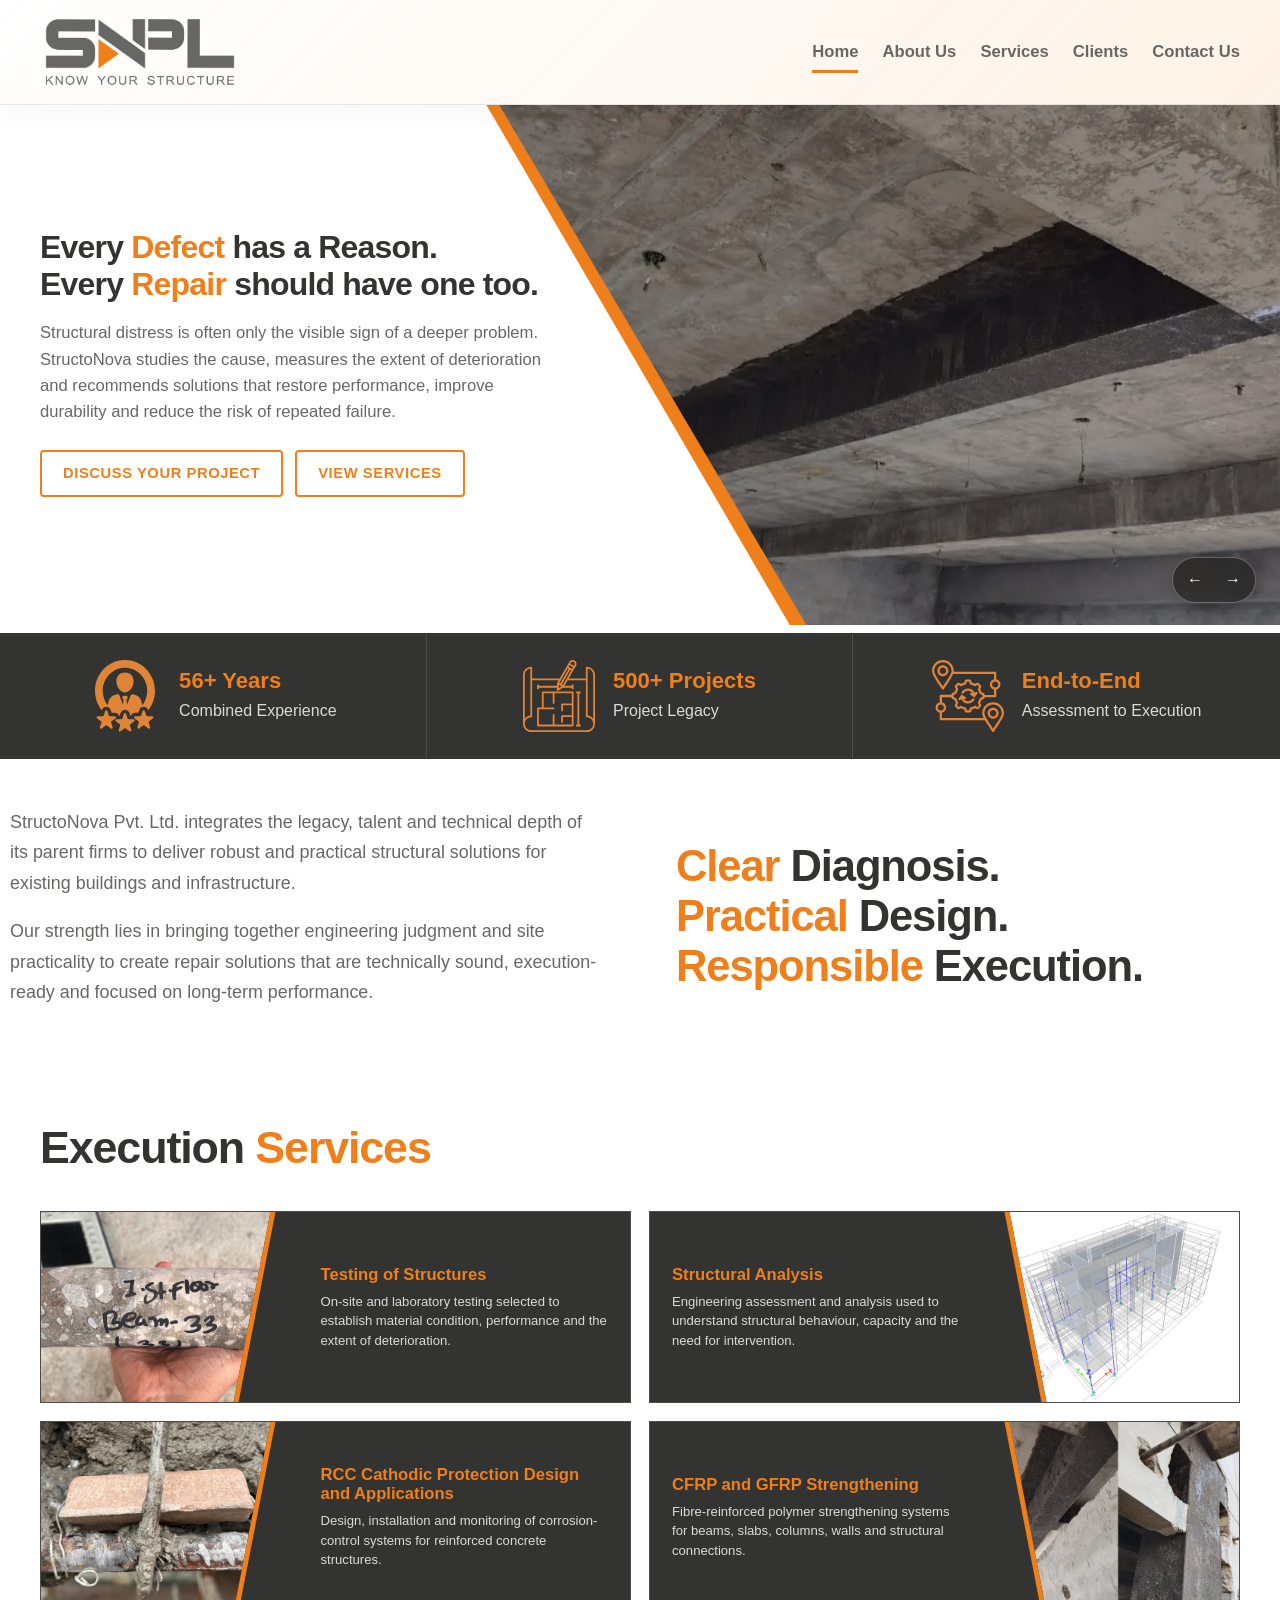
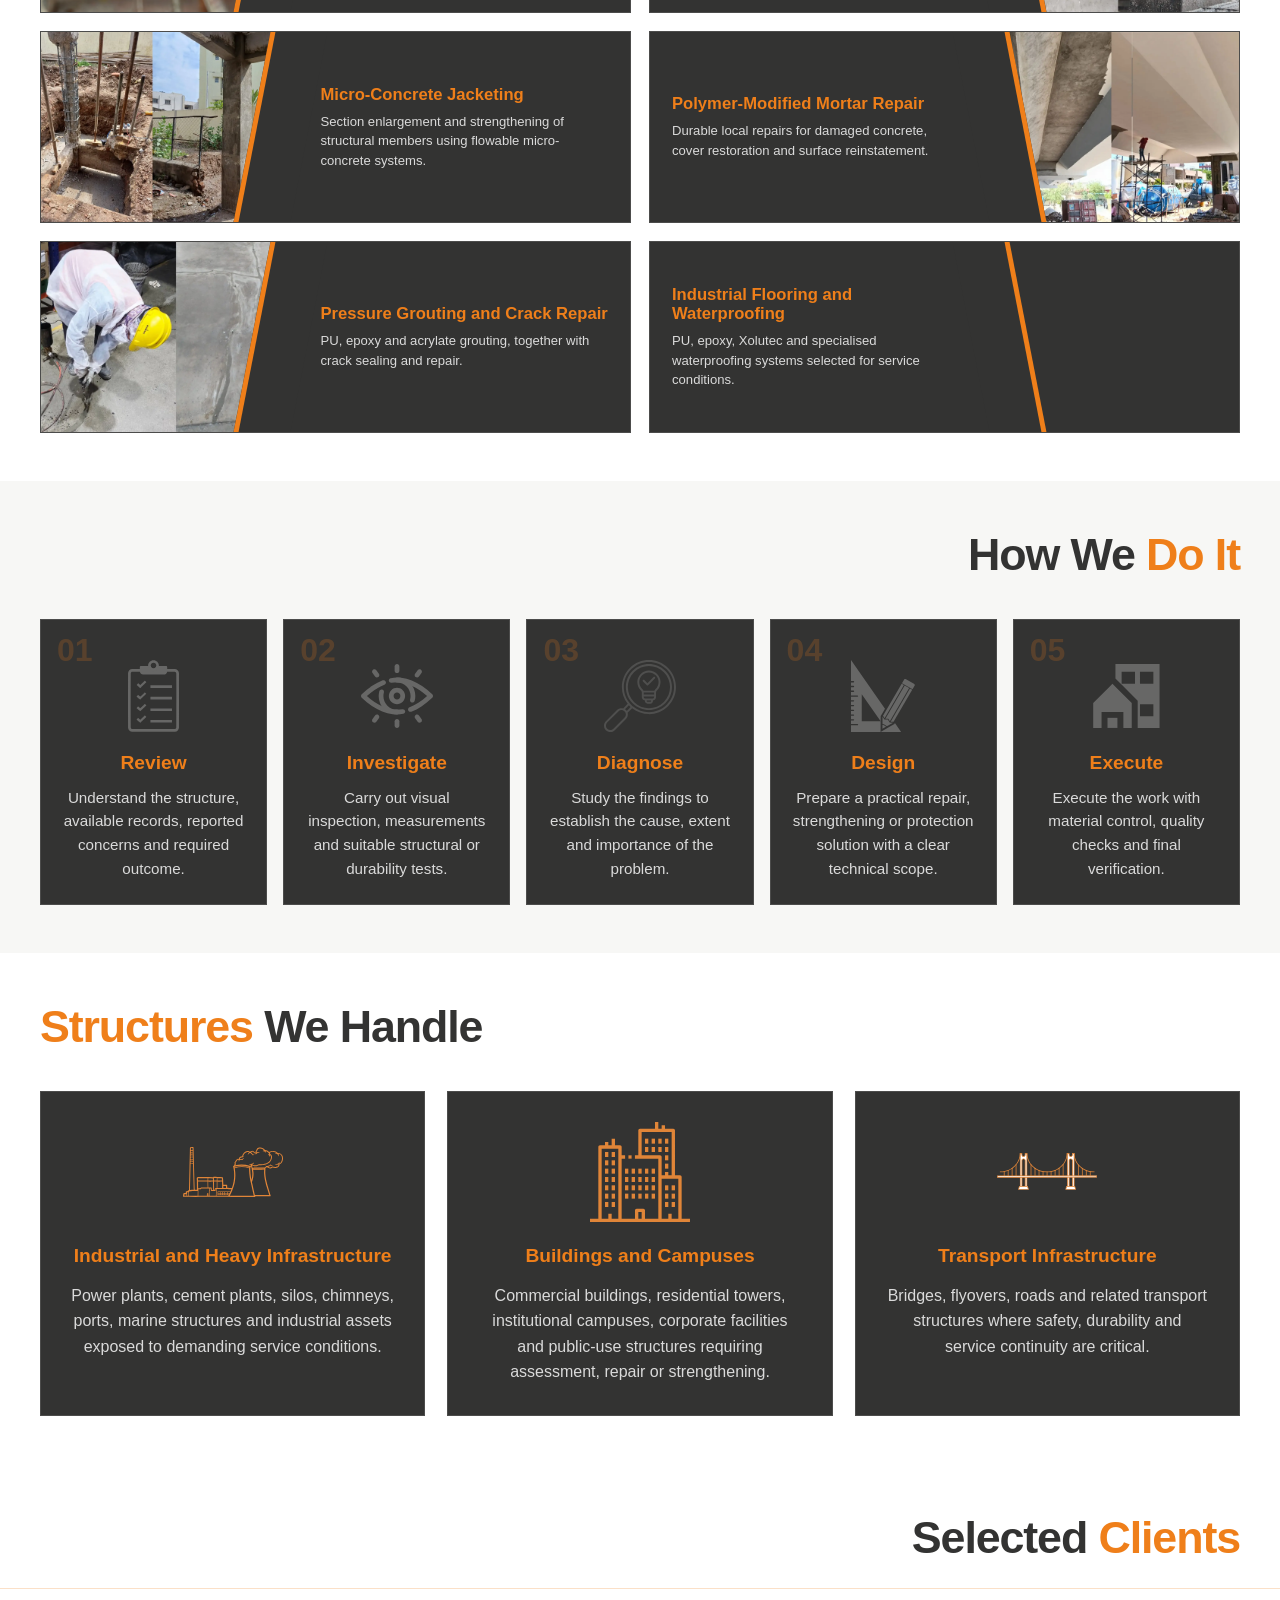
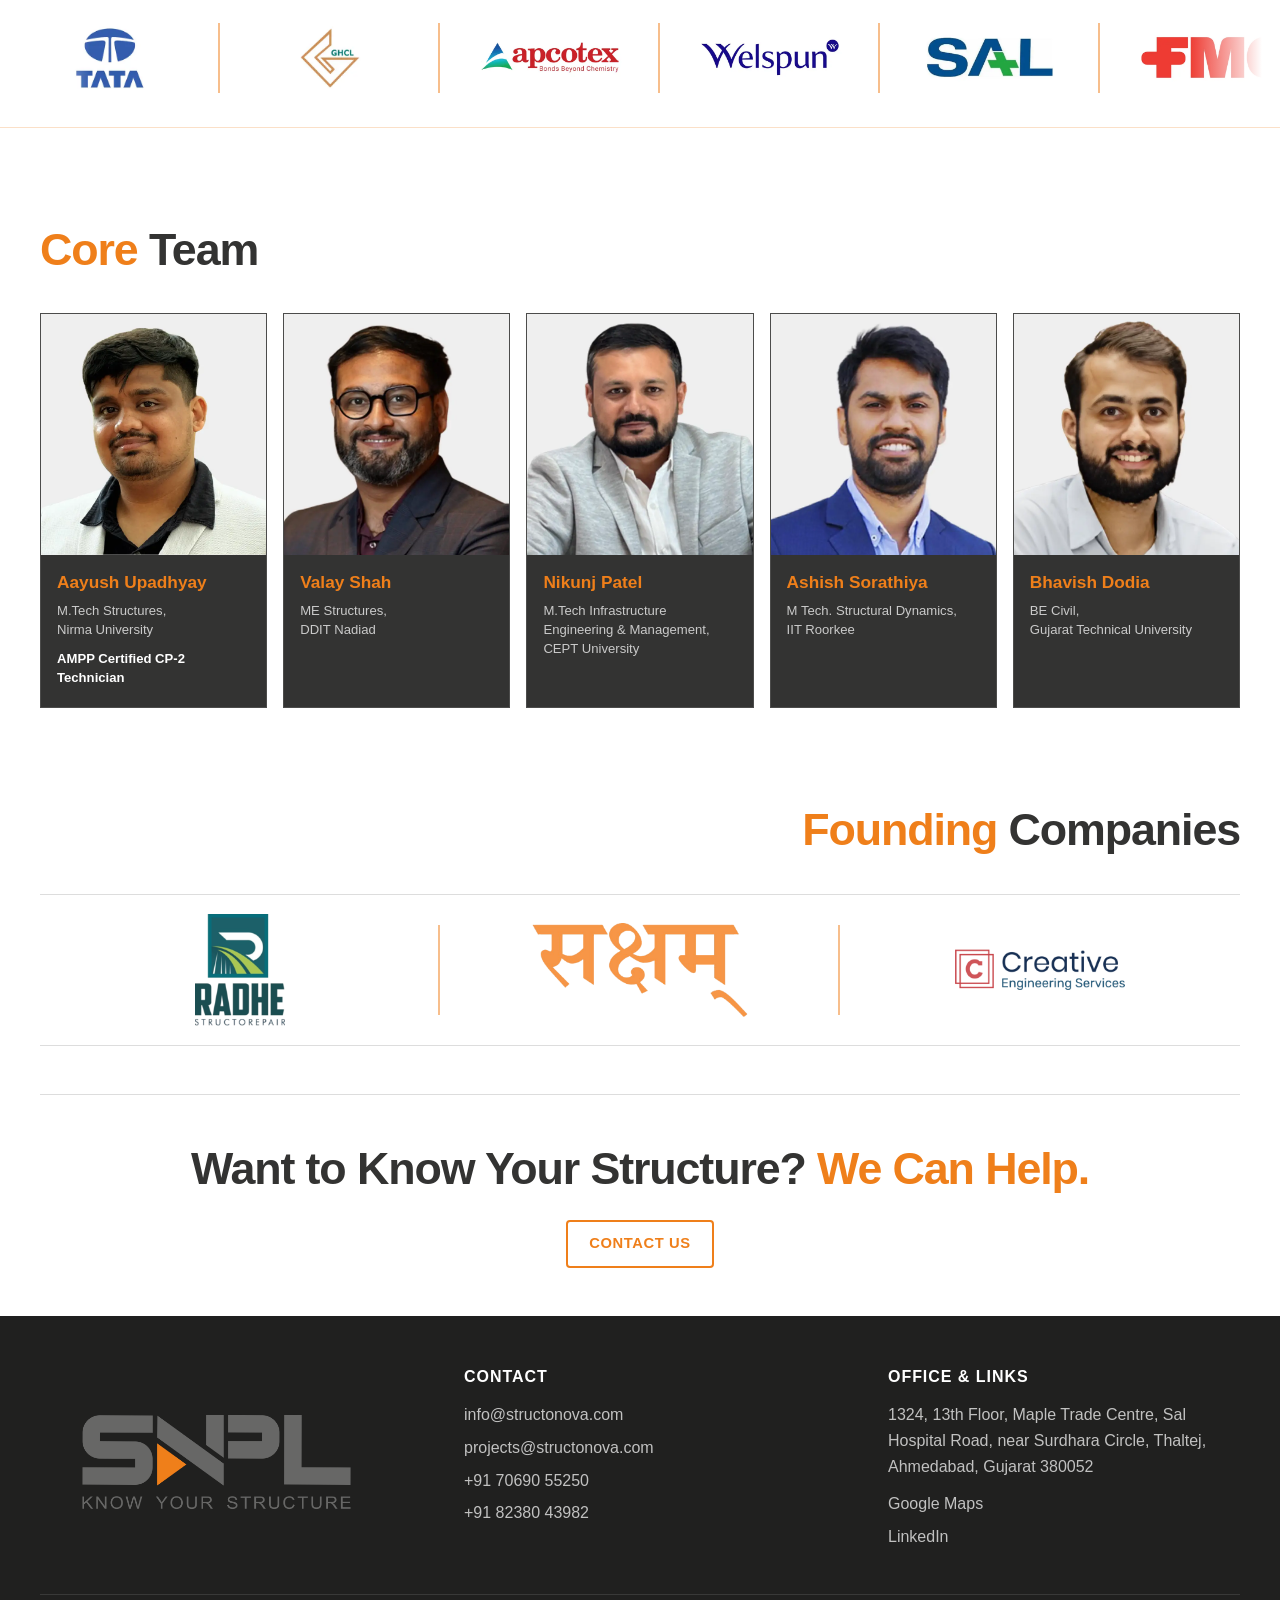
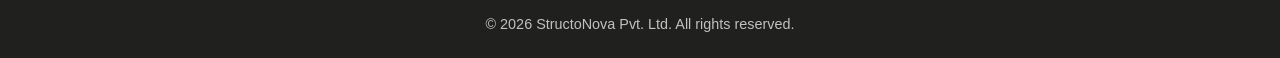
<file: index.html>
<!DOCTYPE html>
<html lang="en">
<head>
  <!-- A1. PAGE SETTINGS
  This block controls the browser title, search description, mobile scaling and shared files.
  Change the text inside <title> to change the browser-tab title.
  -->
  <meta charset="UTF-8">
  <meta name="viewport" content="width=device-width, initial-scale=1.0">
  <meta name="description" content="StructoNova Pvt. Ltd. executes structural repairs, rehabilitation, retrofitting, strengthening, corrosion protection, grouting, industrial flooring and waterproofing.">
  <title>StructoNova Pvt. Ltd. | Structural Repair and Rehabilitation</title>
  <link rel="stylesheet" href="style.css">
</head>

<body data-page="home">
  <!-- A2. HEADER
  This header remains visible while the visitor scrolls.
  The menu underline follows the section currently visible on the page.
  -->
  <header class="site-header">
    <div class="container header-inner">
      <a class="logo-link" href="#home" aria-label="StructoNova home">
        <img src="assets/logo.png" alt="StructoNova Pvt. Ltd." class="site-logo">
      </a>

      <!-- This button opens the menu on phones and tablets. -->
      <button class="menu-button" type="button" aria-label="Open navigation" aria-expanded="false" aria-controls="main-navigation">
        <span></span><span></span><span></span>
      </button>

      <nav class="site-nav" id="main-navigation" aria-label="Main navigation">
        <a class="active" href="#home">Home</a>
        <a href="#about">About Us</a>
        <a href="#services">Services</a>
        <a href="#clients">Clients</a>
        <a href="contact.html">Contact Us</a>
      </nav>
    </div>
  </header>

  <main>
    <!-- B1. HERO SECTION
    This is the first section visitors see.
    On a desktop, the text sits on a white diagonal panel and the project slideshow fills the right side.
    On a phone, the text and photograph are placed one above the other for easy reading.
    -->
    <section class="hero tracked-section" id="home" data-nav-target="#home">
      <!-- B1.5 PROJECT SLIDESHOW
      Each <figure> block below is one project photograph.
      Change the order by moving a complete <figure> block up or down.
      The first photograph must keep the word "active" in its class.
      -->
      <div class="hero-slideshow" aria-label="Selected structural projects">
        <figure class="hero-slide active" aria-hidden="false">
          <img src="assets/hero-project-01.webp" alt="Carbon-fibre strengthening applied below a concrete slab" fetchpriority="high" decoding="async">
        </figure>
        <figure class="hero-slide" aria-hidden="true">
          <img src="assets/hero-project-02.webp" alt="Concrete column repair in progress" loading="lazy" decoding="async">
        </figure>
        <figure class="hero-slide" aria-hidden="true">
          <img src="assets/hero-project-03.webp" alt="Industrial flooring installation inside a plant" loading="lazy" decoding="async">
        </figure>
        <figure class="hero-slide" aria-hidden="true">
          <img src="assets/hero-project-04.webp" alt="Finished joint detail in an industrial floor" loading="lazy" decoding="async">
        </figure>
        <figure class="hero-slide" aria-hidden="true">
          <img src="assets/hero-project-05.webp" alt="Exposed reinforcement during concrete repair" loading="lazy" decoding="async">
        </figure>
        <figure class="hero-slide" aria-hidden="true">
          <img src="assets/hero-project-06.webp" alt="Completed high-performance industrial floor" loading="lazy" decoding="async">
        </figure>
        <figure class="hero-slide" aria-hidden="true">
          <img src="assets/hero-project-07.webp" alt="Repair work on an industrial building facade" loading="lazy" decoding="async">
        </figure>
        <figure class="hero-slide" aria-hidden="true">
          <img src="assets/hero-project-08.webp" alt="Bridge rehabilitation work in progress" loading="lazy" decoding="async">
        </figure>
        <figure class="hero-slide" aria-hidden="true">
          <img src="assets/hero-project-09.webp" alt="Completed epoxy flooring in an industrial facility" loading="lazy" decoding="async">
        </figure>
        <figure class="hero-slide" aria-hidden="true">
          <img src="assets/hero-project-10.webp" alt="Concrete surface preparation before repair" loading="lazy" decoding="async">
        </figure>
        <figure class="hero-slide" aria-hidden="true">
          <img src="assets/hero-project-11.webp" alt="Protective coating work inside a confined structure" loading="lazy" decoding="async">
        </figure>
        <figure class="hero-slide" aria-hidden="true">
          <img src="assets/hero-project-12.webp" alt="Internal protective lining of a circular structure" loading="lazy" decoding="async">
        </figure>
        <figure class="hero-slide" aria-hidden="true">
          <img src="assets/hero-project-13.webp" alt="Completed floor marking and coating work" loading="lazy" decoding="async">
        </figure>
        <figure class="hero-slide" aria-hidden="true">
          <img src="assets/hero-project-14.webp" alt="Damaged concrete member prepared for rehabilitation" loading="lazy" decoding="async">
        </figure>
        <figure class="hero-slide" aria-hidden="true">
          <img src="assets/hero-project-15.webp" alt="External strengthening work on a multi-storey structure" loading="lazy" decoding="async">
        </figure>
        <figure class="hero-slide" aria-hidden="true">
          <img src="assets/hero-project-16.webp" alt="Structural strengthening below a concrete beam" loading="lazy" decoding="async">
        </figure>
        <figure class="hero-slide" aria-hidden="true">
          <img src="assets/hero-project-17.webp" alt="Reinforcement installation for concrete rehabilitation" loading="lazy" decoding="async">
        </figure>
        <figure class="hero-slide" aria-hidden="true">
          <img src="assets/hero-project-18.webp" alt="Services and repair work below an industrial slab" loading="lazy" decoding="async">
        </figure>

      </div>

      <!-- COMPACT SLIDESHOW CONTROLS
      This small floating panel appears inside the lower-right corner of the photograph.
      The two arrows allow visitors to move backward or forward through the photographs.
      Keep the button class names unchanged because JavaScript uses them to change photographs.
      -->
      <div class="hero-slide-controls" aria-label="Slideshow controls">
        <button class="hero-slide-button hero-slide-previous" type="button" aria-label="Show previous project photograph">&#8592;</button>
        <button class="hero-slide-button hero-slide-next" type="button" aria-label="Show next project photograph">&#8594;</button>
      </div>

      <!-- This shape creates the white text panel and orange diagonal divider. -->
      <div class="hero-diagonal" aria-hidden="true"></div>

      <div class="container hero-layout">
        <div class="hero-content">
          <!-- B1.1 MAIN HEADING
          Each span is kept on one line on normal desktop screens.
          Change only the words inside the spans to revise this heading.
          -->
          <h1 class="hero-heading">
            <span>Every <em class="orange-text">Defect</em> has a Reason.</span>
            <span>Every <em class="orange-text">Repair</em> should have one too.</span>
          </h1>

          <!-- B1.2 OPENING TEXT -->
          <p class="hero-text">
            Structural distress is often only the visible sign of a deeper problem.
            StructoNova studies the cause, measures the extent of deterioration and
            recommends solutions that restore performance, improve durability and
            reduce the risk of repeated failure.
          </p>

          <!-- B1.3 AND B1.4 HERO BUTTONS -->
          <div class="hero-actions">
            <a class="button primary" href="contact.html">Discuss Your Project</a>
            <a class="button secondary" href="#services">View Services</a>
          </div>
        </div>
      </div>
    </section>

    <!-- B2. EXPERIENCE STRIP
    These three items provide quick proof of experience and service coverage.
    -->
    <section class="legacy-strip" aria-label="StructoNova experience">
      <div class="container legacy-grid">
        <div class="legacy-item">
          <img src="assets/experience.svg" alt="" class="legacy-icon">
          <div><strong>56+ Years</strong><span>Combined Experience</span></div>
        </div>
        <div class="legacy-item">
          <img src="assets/projects.svg" alt="" class="legacy-icon">
          <div><strong>500+ Projects</strong><span>Project Legacy</span></div>
        </div>
        <div class="legacy-item">
          <img src="assets/end-to-end.svg" alt="" class="legacy-icon">
          <div><strong>End-to-End</strong><span>Assessment to Execution</span></div>
        </div>
      </div>
    </section>

    <!-- B3. ABOUT STRUCTONOVA
    This section explains the company and its engineering approach.
    -->
    <section class="section about-section tracked-section" id="about" data-nav-target="#about">
      <div class="container about-layout">
        <div class="about-heading-block">
          <h2>
            <span><em class="orange-text">Clear</em> Diagnosis.</span>
            <span><em class="orange-text">Practical</em> Design.</span>
            <span><em class="orange-text">Responsible</em> Execution.</span>
          </h2>
        </div>
        <div class="about-text-block">
          <p>StructoNova Pvt. Ltd. integrates the legacy, talent and technical depth of its parent firms to deliver robust and practical structural solutions for existing buildings and infrastructure.</p>
          <p>Our strength lies in bringing together engineering judgment and site practicality to create repair solutions that are technically sound, execution-ready and focused on long-term performance.</p>
        </div>
      </div>
    </section>

    <!-- B4. FOUNDING COMPANIES
    StructoNova brings together the experience and capabilities of these three
    founding companies.
    -->
    <section class="section founding-section">
      <div class="container">
        <div class="section-heading align-right">
          <h2><em class="orange-text">Founding</em> Companies</h2>
        </div>
        <div class="founding-grid" aria-label="StructoNova founding companies">
          <div class="founding-logo"><a class="founding-link" href="https://radhestructorepair.com/" target="_blank" rel="noopener" aria-label="Visit Radhe Structorepair"><img class="founding-logo-radhe" src="assets/founding-radhe.webp" alt="Radhe Structorepair" loading="lazy" decoding="async"></a></div>
          <div class="founding-logo"><a class="founding-link" href="https://sakshham.com/" target="_blank" rel="noopener" aria-label="Visit Sakshham"><img class="founding-logo-sakshham" src="assets/founding-sakshham.webp" alt="Sakshham" loading="lazy" decoding="async"></a></div>
          <div class="founding-logo"><img class="founding-logo-creative" src="assets/founding-creative.webp" alt="Creative Engineering Services" loading="lazy" decoding="async"></div>
        </div>
      </div>
    </section>

    <!-- B4. CORE TEAM
    Approved names and qualifications are listed below. Portrait placeholders can be
    replaced with individual photographs when the final image files are supplied.
    -->
    <section class="section team-section" id="team">
      <div class="container">
        <div class="section-heading">
          <h2><em class="orange-text">Core</em> Team</h2>
        </div>

        <div class="team-grid">
          <article class="team-card">
            <img class="team-photo" src="assets/team-aayush-upadhyay.webp" alt="Aayush Upadhyay" loading="lazy" decoding="async">
            <div class="team-card-content">
              <h3>Aayush Upadhyay</h3>
              <p>M.Tech Structures,<br>Nirma University</p>
              <p class="team-credential">AMPP Certified CP-2 Technician</p>
            </div>
          </article>
          <article class="team-card">
            <img class="team-photo" src="assets/team-valay-shah.webp" alt="Valay Shah" loading="lazy" decoding="async">
            <div class="team-card-content">
              <h3>Valay Shah</h3>
              <p>ME Structures,<br>DDIT Nadiad</p>
            </div>
          </article>
          <article class="team-card">
            <img class="team-photo" src="assets/team-nikunj-patel.webp" alt="Nikunj Patel" loading="lazy" decoding="async">
            <div class="team-card-content">
              <h3>Nikunj Patel</h3>
              <p>M.Tech Infrastructure Engineering &amp; Management,<br>CEPT University</p>
            </div>
          </article>
          <article class="team-card">
            <img class="team-photo" src="assets/team-ashish-sorathiya.webp" alt="Ashish Sorathiya" loading="lazy" decoding="async">
            <div class="team-card-content">
              <h3>Ashish Sorathiya</h3>
              <p>M Tech. Structural Dynamics,<br>IIT Roorkee</p>
            </div>
          </article>
          <article class="team-card">
            <img class="team-photo" src="assets/team-bhavish-dodia.webp" alt="Bhavish Dodia" loading="lazy" decoding="async">
            <div class="team-card-content">
              <h3>Bhavish Dodia</h3>
              <p>BE Civil,<br>Gujarat Technical University</p>
            </div>
          </article>
        </div>
      </div>
    </section>

    <!-- B5. EXECUTION SERVICES
    The main service area is presented through execution methods rather than named projects.
    -->
    <section class="section execution-section home-execution-section tracked-section" id="services" data-nav-target="#services">
      <div class="container">
        <div class="section-heading">
          <h2>Execution <em class="orange-text">Services</em></h2>
        </div>

        <div class="execution-list">
          <article class="execution-card">
            <img class="execution-image" src="assets/execution-card-01.webp" alt="Testing of an existing structure" loading="lazy" decoding="async">
            <div class="execution-card-content"><h3>Testing of Structures</h3><p>On-site and laboratory testing selected to establish material condition, performance and the extent of deterioration.</p></div>
          </article>
          <article class="execution-card">
            <img class="execution-image" src="assets/execution-card-02.webp" alt="Structural analysis work" loading="lazy" decoding="async">
            <div class="execution-card-content"><h3>Structural Analysis</h3><p>Engineering assessment and analysis used to understand structural behaviour, capacity and the need for intervention.</p></div>
          </article>
          <article class="execution-card">
            <img class="execution-image" src="assets/execution-card-03.webp" alt="RCC cathodic protection installation" loading="lazy" decoding="async">
            <div class="execution-card-content"><h3>RCC Cathodic Protection Design and Applications</h3><p>Design, installation and monitoring of corrosion-control systems for reinforced concrete structures.</p></div>
          </article>
          <article class="execution-card">
            <img class="execution-image" src="assets/execution-card-04.webp" alt="CFRP and GFRP strengthening work" loading="lazy" decoding="async">
            <div class="execution-card-content"><h3>CFRP and GFRP Strengthening</h3><p>Fibre-reinforced polymer strengthening systems for beams, slabs, columns, walls and structural connections.</p></div>
          </article>
          <article class="execution-card">
            <img class="execution-image" src="assets/execution-card-05.webp" alt="Micro-concrete jacketing work" loading="lazy" decoding="async">
            <div class="execution-card-content"><h3>Micro-Concrete Jacketing</h3><p>Section enlargement and strengthening of structural members using flowable micro-concrete systems.</p></div>
          </article>
          <article class="execution-card">
            <img class="execution-image" src="assets/execution-card-06.webp" alt="Polymer-modified mortar repair" loading="lazy" decoding="async">
            <div class="execution-card-content"><h3>Polymer-Modified Mortar Repair</h3><p>Durable local repairs for damaged concrete, cover restoration and surface reinstatement.</p></div>
          </article>
          <article class="execution-card">
            <img class="execution-image" src="assets/execution-card-07.webp" alt="Pressure grouting and crack repair" loading="lazy" decoding="async">
            <div class="execution-card-content"><h3>Pressure Grouting and Crack Repair</h3><p>PU, epoxy and acrylate grouting, together with crack sealing and repair.</p></div>
          </article>
          <article class="execution-card">
            <img class="execution-image" src="assets/execution-card-08.webp" alt="Industrial flooring and waterproofing application" loading="lazy" decoding="async">
            <div class="execution-card-content"><h3>Industrial Flooring and Waterproofing</h3><p>PU, epoxy, Xolutec and specialised waterproofing systems selected for service conditions.</p></div>
          </article>
        </div>
      </div>
    </section>

    <!-- B6. HOW WE DO IT
    Assessment supports execution through a clear five-stage delivery sequence.
    -->
    <section class="section process-section" id="process">
      <div class="container">
        <div class="section-heading align-right">
          <h2>How We <em class="orange-text">Do It</em></h2>
        </div>
        <div class="process-grid">
          <article class="process-card"><span class="process-number">01</span><img class="process-icon" src="assets/process-review.svg" alt=""><h3>Review</h3><p>Understand the structure, available records, reported concerns and required outcome.</p></article>
          <article class="process-card"><span class="process-number">02</span><img class="process-icon" src="assets/process-investigate.svg" alt=""><h3>Investigate</h3><p>Carry out visual inspection, measurements and suitable structural or durability tests.</p></article>
          <article class="process-card"><span class="process-number">03</span><img class="process-icon" src="assets/process-diagnose.svg" alt=""><h3>Diagnose</h3><p>Study the findings to establish the cause, extent and importance of the problem.</p></article>
          <article class="process-card"><span class="process-number">04</span><img class="process-icon" src="assets/process-design.svg" alt=""><h3>Design</h3><p>Prepare a practical repair, strengthening or protection solution with a clear technical scope.</p></article>
          <article class="process-card"><span class="process-number">05</span><img class="process-icon" src="assets/process-deliver.svg" alt=""><h3>Execute</h3><p>Execute the work with material control, quality checks and final verification.</p></article>
        </div>
      </div>
    </section>

    <!-- B8. STRUCTURES WE HANDLE
    These cards list the main types of structures served by the company.
    -->
    <section class="section structure-section">
      <div class="container">
        <div class="section-heading">
          <h2><em class="orange-text">Structures</em> We Handle</h2>
        </div>
        <div class="card-grid structure-grid">
          <article>
            <img src="assets/industrial.svg" alt="" class="card-icon large">
            <h3>Industrial and Heavy Infrastructure</h3>
            <p>Power plants, cement plants, silos, chimneys, ports, marine structures and industrial assets exposed to demanding service conditions.</p>
          </article>
          <article>
            <img src="assets/buildings.svg" alt="" class="card-icon large">
            <h3>Buildings and Campuses</h3>
            <p>Commercial buildings, residential towers, institutional campuses, corporate facilities and public-use structures requiring assessment, repair or strengthening.</p>
          </article>
          <article>
            <img src="assets/transport.svg" alt="" class="card-icon large">
            <h3>Transport Infrastructure</h3>
            <p>Bridges, flyovers, roads and related transport structures where safety, durability and service continuity are critical.</p>
          </article>
        </div>
      </div>
    </section>

    <!-- B9. CLIENT LOGO SLIDER
    Only approved, supplied logos are shown. The second group repeats the first
    so the strip can move continuously.
    -->
    <section class="section clients-section tracked-section" id="clients" data-nav-target="#clients">
      <div class="container">
        <div class="section-heading align-right">
          <h2>Selected <em class="orange-text">Clients</em></h2>
        </div>
      </div>
      <div class="client-slider" aria-label="Selected clients">
        <div class="client-track">
          <div class="client-group">
            <div class="client-logo-card"><img class="client-logo-large" src="assets/client-tata-chemicals.webp" alt="Tata Chemicals" loading="lazy" decoding="async"></div>
            <div class="client-logo-card"><img class="client-logo-large" src="assets/client-ghcl.webp" alt="GHCL" loading="lazy" decoding="async"></div>
            <div class="client-logo-card"><img src="assets/client-apcotex.webp" alt="Apcotex Industries" loading="lazy" decoding="async"></div>
            <div class="client-logo-card"><img src="assets/client-welspun.webp" alt="Welspun Group" loading="lazy" decoding="async"></div>
            <div class="client-logo-card"><img src="assets/client-sal-steel.webp" alt="S.A.L. Steel" loading="lazy" decoding="async"></div>
            <div class="client-logo-card"><img src="assets/client-fmc-cheminova.webp" alt="FMC Cheminova" loading="lazy" decoding="async"></div>
            <div class="client-logo-card"><img src="assets/client-torrent-power.webp" alt="Torrent Power" loading="lazy" decoding="async"></div>
            <div class="client-logo-card"><img src="assets/client-sbi.webp" alt="State Bank of India" loading="lazy" decoding="async"></div>
            <div class="client-logo-card"><img class="client-logo-xlarge" src="assets/client-psp-projects.webp" alt="PSP Projects" loading="lazy" decoding="async"></div>
            <div class="client-logo-card"><img src="assets/client-hocco.svg" alt="Hocco Industries" loading="lazy" decoding="async"></div>
            <div class="client-logo-card"><img class="client-logo-large" src="assets/client-nestle-india.webp" alt="Nestlé India" loading="lazy" decoding="async"></div>
          </div>
          <div class="client-group" aria-hidden="true">
            <div class="client-logo-card"><img class="client-logo-large" src="assets/client-tata-chemicals.webp" alt=""></div>
            <div class="client-logo-card"><img class="client-logo-large" src="assets/client-ghcl.webp" alt=""></div>
            <div class="client-logo-card"><img src="assets/client-apcotex.webp" alt=""></div>
            <div class="client-logo-card"><img src="assets/client-welspun.webp" alt=""></div>
            <div class="client-logo-card"><img src="assets/client-sal-steel.webp" alt=""></div>
            <div class="client-logo-card"><img src="assets/client-fmc-cheminova.webp" alt=""></div>
            <div class="client-logo-card"><img src="assets/client-torrent-power.webp" alt=""></div>
            <div class="client-logo-card"><img src="assets/client-sbi.webp" alt=""></div>
            <div class="client-logo-card"><img class="client-logo-xlarge" src="assets/client-psp-projects.webp" alt=""></div>
            <div class="client-logo-card"><img src="assets/client-hocco.svg" alt=""></div>
            <div class="client-logo-card"><img class="client-logo-large" src="assets/client-nestle-india.webp" alt=""></div>
          </div>
        </div>
      </div>
    </section>

    <!-- B10. FINAL CONTACT BANNER -->
    <section class="final-cta">
      <div class="container final-cta-inner">
        <h2>Want to Know Your Structure? <em class="orange-text">We Can Help.</em></h2>
        <a class="button primary" href="contact.html">Contact Us</a>
      </div>
    </section>
  </main>

  <!-- A3. FOOTER
  Only the larger company logo appears in the first footer column.
  The copyright line is centred below the main footer information.
  -->
  <footer class="site-footer">
    <div class="container footer-grid">
      <div class="footer-brand">
        <img src="assets/logo.png" alt="StructoNova Pvt. Ltd." class="footer-logo">
      </div>
      <div>
        <h3>Contact</h3>
        <a href="mailto:info@structonova.com">info@structonova.com</a>
        <a href="mailto:projects@structonova.com">projects@structonova.com</a>
        <a href="tel:+917069055250">+91 70690 55250</a>
        <a href="tel:+918238043982">+91 82380 43982</a>
      </div>
      <div>
        <h3>Office &amp; Links</h3>
        <p>1324, 13th Floor, Maple Trade Centre, Sal Hospital Road, near Surdhara Circle, Thaltej, Ahmedabad, Gujarat 380052</p>
        <a href="https://maps.app.goo.gl/MkwKdC5rLRKFQKk88" target="_blank" rel="noopener">Google Maps</a>
        <a href="https://www.linkedin.com/in/aayush-upadhyay-83275a412/" target="_blank" rel="noopener">LinkedIn</a>
      </div>
    </div>
    <div class="container footer-bottom">© 2026 StructoNova Pvt. Ltd. All rights reserved.</div>
  </footer>

  <!-- B8. HOME PAGE BEHAVIOUR
  The shared script controls the mobile menu and active menu underline.
  -->
  <script src="script.js"></script>
</body>
</html>
</file>
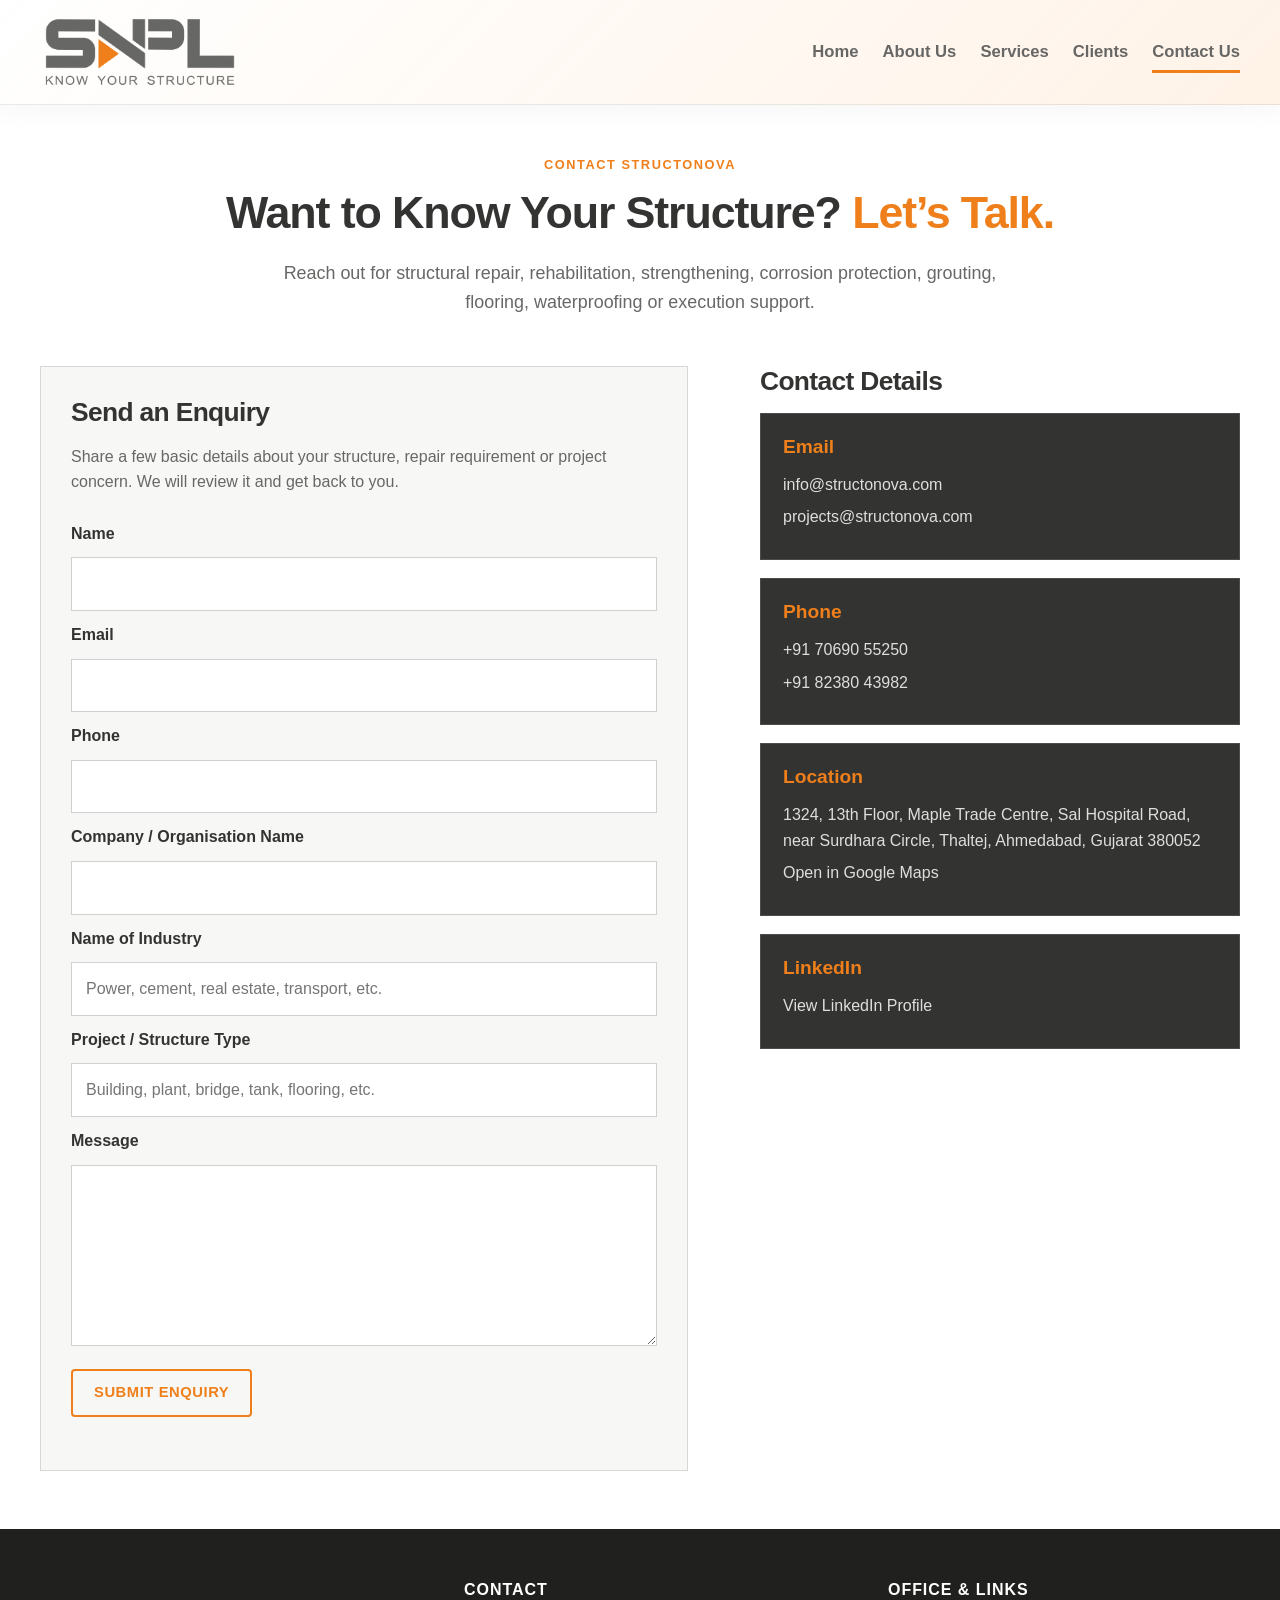
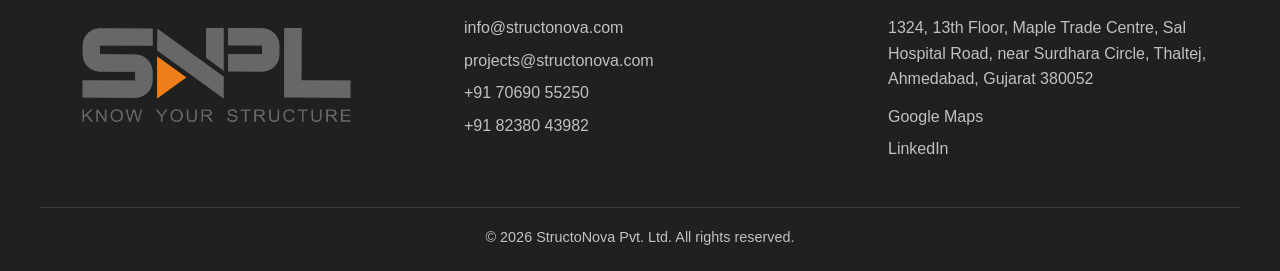
<file: contact.html>
<!DOCTYPE html>
<html lang="en">
<head>
  <!-- A1. PAGE SETTINGS — Change the title or description here if required. -->
  <meta charset="UTF-8">
  <meta name="viewport" content="width=device-width, initial-scale=1.0">
  <meta name="description" content="Contact StructoNova Pvt. Ltd. for structural repair, rehabilitation, retrofitting, strengthening, flooring, waterproofing and execution support.">
  <title>Contact Us | StructoNova Pvt. Ltd.</title>
  <link rel="stylesheet" href="style.css">
</head>

<body data-page="contact">
  <!-- A2. SHARED HEADER -->
  <header class="site-header">
    <div class="container header-inner">
      <a class="logo-link" href="index.html" aria-label="StructoNova home">
        <img src="assets/logo.png" alt="StructoNova Pvt. Ltd." class="site-logo">
      </a>
      <button class="menu-button" type="button" aria-label="Open navigation" aria-expanded="false" aria-controls="main-navigation">
        <span></span><span></span><span></span>
      </button>
      <nav class="site-nav" id="main-navigation" aria-label="Main navigation">
        <a href="index.html#home">Home</a>
        <a href="index.html#about">About Us</a>
        <a href="index.html#services">Services</a>
        <a href="index.html#clients">Clients</a>
        <a class="active" href="contact.html">Contact Us</a>
      </nav>
    </div>
  </header>

  <main>
    <!-- C1. CONTACT INTRODUCTION -->
    <section class="contact-hero">
      <div class="container contact-hero-inner">
        <p class="section-label">Contact StructoNova</p>
        <h1>Want to Know Your Structure? <em class="orange-text">Let’s Talk.</em></h1>
        <p>Reach out for structural repair, rehabilitation, strengthening, corrosion protection, grouting, flooring, waterproofing or execution support.</p>
      </div>
    </section>

    <!-- C2 TO C5. ENQUIRY FORM AND CONTACT DETAILS -->
    <section class="contact-section">
      <div class="container contact-main-layout">
        <div class="contact-form-wrap">
          <!-- C2. FORM INTRODUCTION -->
          <h2>Send an Enquiry</h2>
          <p class="contact-form-intro">Share a few basic details about your structure, repair requirement or project concern. We will review it and get back to you.</p>

          <!-- C3 AND C4. FORM FIELDS AND SUBMISSION
          Change the text inside a <label> to rename a field.
          Keep matching label “for” and input “id” values unchanged.
          -->
          <form class="contact-form" action="https://formspree.io/f/xojzzwqa" method="POST">
            <label for="name">Name</label>
            <input id="name" name="name" type="text" autocomplete="name" required>

            <label for="email">Email</label>
            <input id="email" name="email" type="email" autocomplete="email" required>

            <label for="phone">Phone</label>
            <input id="phone" name="phone" type="tel" autocomplete="tel">

            <label for="organisation">Company / Organisation Name</label>
            <input id="organisation" name="organisation" type="text" autocomplete="organization">

            <label for="industry">Name of Industry</label>
            <input id="industry" name="industry" type="text" placeholder="Power, cement, real estate, transport, etc.">

            <label for="project">Project / Structure Type</label>
            <input id="project" name="project" type="text" placeholder="Building, plant, bridge, tank, flooring, etc.">

            <label for="message">Message</label>
            <textarea id="message" name="message" rows="6" required></textarea>

            <input type="hidden" name="_subject" value="New enquiry from StructoNova website">
            <button class="button primary" type="submit">Submit Enquiry</button>
            <p class="form-status" id="form-status" role="status" aria-live="polite"></p>
          </form>
        </div>

        <!-- C5. CONTACT DETAILS -->
        <div class="contact-details-wrap">
          <h2>Contact Details</h2>
          <div class="contact-details">
            <div class="contact-card">
              <h3>Email</h3>
              <a href="mailto:info@structonova.com">info@structonova.com</a>
              <a href="mailto:projects@structonova.com">projects@structonova.com</a>
            </div>
            <div class="contact-card">
              <h3>Phone</h3>
              <a href="tel:+917069055250">+91 70690 55250</a>
              <a href="tel:+918238043982">+91 82380 43982</a>
            </div>
            <div class="contact-card">
              <h3>Location</h3>
              <p>1324, 13th Floor, Maple Trade Centre, Sal Hospital Road, near Surdhara Circle, Thaltej, Ahmedabad, Gujarat 380052</p>
              <a href="https://maps.app.goo.gl/MkwKdC5rLRKFQKk88" target="_blank" rel="noopener">Open in Google Maps</a>
            </div>
            <div class="contact-card">
              <h3>LinkedIn</h3>
              <a href="https://www.linkedin.com/in/aayush-upadhyay-83275a412/" target="_blank" rel="noopener">View LinkedIn Profile</a>
            </div>
          </div>
        </div>
      </div>
    </section>
  </main>

  <!-- A3. SHARED FOOTER -->
  <footer class="site-footer">
    <div class="container footer-grid">
      <div class="footer-brand">
        <img src="assets/logo.png" alt="StructoNova Pvt. Ltd." class="footer-logo">
      </div>
      <div>
        <h3>Contact</h3>
        <a href="mailto:info@structonova.com">info@structonova.com</a>
        <a href="mailto:projects@structonova.com">projects@structonova.com</a>
        <a href="tel:+917069055250">+91 70690 55250</a>
        <a href="tel:+918238043982">+91 82380 43982</a>
      </div>
      <div>
        <h3>Office &amp; Links</h3>
        <p>1324, 13th Floor, Maple Trade Centre, Sal Hospital Road, near Surdhara Circle, Thaltej, Ahmedabad, Gujarat 380052</p>
        <a href="https://maps.app.goo.gl/MkwKdC5rLRKFQKk88" target="_blank" rel="noopener">Google Maps</a>
        <a href="https://www.linkedin.com/in/aayush-upadhyay-83275a412/" target="_blank" rel="noopener">LinkedIn</a>
      </div>
    </div>
    <div class="container footer-bottom">© 2026 StructoNova Pvt. Ltd. All rights reserved.</div>
  </footer>

  <!-- C6. CONTACT PAGE BEHAVIOUR -->
  <script src="script.js"></script>
</body>
</html>
</file>
<file: style.css>
/* A5. WEBSITE COLOURS AND BASIC SETTINGS
Change a colour value here to update that colour throughout the website.
*/
:root {
  --orange: #ef7f1a;
  --orange-dark: #c95f00;
  --orange-light: #fff1e4;
  --card-accent: var(--orange);
  --grey: #676766;
  --grey-dark: #333332;
  --grey-mid: #858583;
  --grey-light: #ececea;
  --off-white: #f7f7f5;
  --white: #ffffff;
  --text: #3f3f3e;
  --line: rgba(103, 103, 102, 0.22);
  --shadow: 0 18px 46px rgba(42, 42, 41, 0.12);
}

/* BASIC PAGE RESET
These rules keep sizing and spacing consistent in different browsers.
*/
* { box-sizing: border-box; }
html { scroll-behavior: smooth; }
body {
  margin: 0;
  background: var(--white);
  color: var(--text);
  font-family: Arial, Helvetica, sans-serif;
  line-height: 1.6;
}
img { display: block; max-width: 100%; }
a { color: inherit; text-decoration: none; }
button, input, textarea { font: inherit; }

/* PAGE WIDTH
Reduce 1600px to make the content narrower. Increase 80px for larger side margins.
*/
.container {
  width: min(1600px, calc(100% - 80px));
  margin: 0 auto;
}

/* HEADINGS AND ORANGE HOVER UNDERLINE
All orange text receives an underline when hovered, as requested in A4.
*/
h1, h2, h3 {
  margin-top: 0;
  color: var(--grey-dark);
  line-height: 1.15;
}
h1, h2 { letter-spacing: -0.025em; }
h2 { font-size: clamp(2rem, 3.5vw, 3.5rem); }
h3 { font-size: 1.2rem; }
em { font-style: normal; }
.orange-text {
  position: relative;
  display: inline-block;
  color: var(--orange);
}
.orange-text::after {
  position: absolute;
  right: 0;
  bottom: 0;
  left: 0;
  height: 3px;
  content: "";
  background: currentColor;
  transform: scaleX(0);
  transform-origin: left;
  transition: transform 0.22s ease;
}
.orange-text:hover::after { transform: scaleX(1); }

/* A2. HEADER AND MAIN MENU
The sticky header stays at the top. The orange line marks hover and active states.
*/
.site-header {
  position: sticky;
  top: 0;
  z-index: 1000;
  border-bottom: 1px solid rgba(103, 103, 102, 0.14);
  background: linear-gradient(135deg, rgba(255,255,255,.96), rgba(255,241,228,.88));
  box-shadow: 0 7px 24px rgba(42, 42, 41, 0.04);
  backdrop-filter: blur(12px);
}
.header-inner {
  display: flex;
  min-height: 104px;
  align-items: center;
  justify-content: space-between;
  gap: 28px;
}
.logo-link { flex: 0 0 auto; }
.site-logo {
  width: 200px;
  height: 82px;
  object-fit: contain;
  object-position: left center;
}
.site-nav { display: flex; align-items: center; gap: 24px; }
.site-nav a {
  position: relative;
  padding: 8px 0;
  color: var(--grey);
  font-size: 1.04rem;
  font-weight: 700;
}
.site-nav a::after {
  position: absolute;
  right: 0;
  bottom: 0;
  left: 0;
  height: 3px;
  content: "";
  background: var(--orange);
  transform: scaleX(0);
  transform-origin: left;
  transition: transform .2s ease;
}
.site-nav a:hover::after,
.site-nav a.active::after { transform: scaleX(1); }
.menu-button {
  display: none;
  width: 44px;
  height: 44px;
  padding: 10px;
  border: 1px solid var(--line);
  background: var(--white);
  cursor: pointer;
}
.menu-button span { display: block; height: 2px; margin: 5px 0; background: var(--grey-dark); }

/* A4. SHARED BUTTONS
Primary and secondary buttons share one clear orange treatment.
*/
.button {
  position: relative;
  z-index: 1;
  display: inline-flex;
  min-height: 44px;
  align-items: center;
  justify-content: center;
  overflow: hidden;
  padding: 10px 21px;
  border: 2px solid var(--orange);
  border-radius: 4px;
  background: transparent;
  color: var(--orange);
  cursor: pointer;
  font-size: .92rem;
  font-weight: 800;
  letter-spacing: .04em;
  text-transform: uppercase;
  transition: color .35s ease;
}
.button::before {
  position: absolute;
  z-index: -1;
  top: 0;
  bottom: 0;
  left: -35px;
  width: 0;
  content: "";
  background: var(--orange);
  transform: skewX(35deg);
  transition: width .35s ease;
}
.button:hover { color: var(--white); }
.button:hover::before { width: 150%; }
.button:focus-visible,
a:focus-visible,
input:focus-visible,
textarea:focus-visible,
.menu-button:focus-visible,
.hero-slide-button:focus-visible {
  outline: 3px solid var(--orange);
  outline-offset: 3px;
}

/* B1. HERO SECTION
The white diagonal panel holds the text. The orange edge follows the same split-panel
style used on the Projects page, and the slideshow fills the right side.
Change the percentage values in .hero-diagonal and .hero-diagonal::after together
to move the dividing edge.
*/
.hero {
  position: relative;
  min-height: 520px;
  overflow: hidden;
  background: var(--white);
}
.hero-layout {
  position: relative;
  z-index: 3;
  display: flex;
  min-height: 520px;
  align-items: center;
}
.hero-content {
  width: 43%;
  padding: 42px 0 46px;
}
.hero-diagonal {
  position: absolute;
  z-index: 2;
  inset: 0;
  background: var(--orange);
  clip-path: polygon(0 0, 39% 0, 63% 100%, 0 100%);
  filter: drop-shadow(14px 0 18px rgba(25, 25, 24, .32));
  pointer-events: none;
}
.hero-diagonal::after {
  position: absolute;
  inset: 0;
  background: var(--white);
  clip-path: polygon(0 0, 38% 0, 61.7% 100%, 0 100%);
  content: "";
}

/* PROJECT SLIDESHOW
Each .hero-slide is one photograph. JavaScript changes which slide has the active class.
*/
.hero-slideshow {
  position: absolute;
  z-index: 1;
  inset: 0 0 0 32%;
  overflow: hidden;
  background: var(--grey-dark);
}
.hero-slide {
  position: absolute;
  inset: 0;
  margin: 0;
  opacity: 0;
  transition: opacity 1s ease;
}
.hero-slide.active { opacity: 1; }
.hero-slide img {
  width: 100%;
  height: 100%;
  /* Use 1600 x 900 px (16:9) photographs for the most consistent result. */
  object-fit: cover;
  object-position: center;
  filter: brightness(.72);
}

/* COMPACT SLIDESHOW CONTROLS
This floating panel sits inside the lower-right corner of the photograph.
The two small arrows change the photograph.
*/
.hero-slide-controls {
  position: absolute;
  z-index: 5;
  right: 24px;
  bottom: 22px;
  display: flex;
  align-items: center;
  gap: 4px;
  padding: 5px;
  border: 1px solid rgba(255, 255, 255, .28);
  border-radius: 999px;
  background: rgba(30, 30, 29, .68);
  box-shadow: 0 8px 24px rgba(0, 0, 0, .2);
  backdrop-filter: blur(7px);
}
.hero-slide-button {
  display: grid;
  width: 34px;
  height: 34px;
  padding: 0;
  place-items: center;
  border: 0;
  border-radius: 50%;
  background: transparent;
  color: var(--white);
  font-family: Arial, sans-serif;
  font-size: 1rem;
  line-height: 1;
  cursor: pointer;
  transition: background-color .2s ease, color .2s ease;
}
.hero-slide-button:hover {
  background: var(--orange);
  color: var(--white);
}
.hero-heading {
  margin-bottom: 18px;
  color: var(--grey-dark);
  font-size: clamp(1.65rem, 2.5vw, 2.6rem);
  letter-spacing: -.025em;
}
.hero-heading > span { display: block; white-space: nowrap; }
.hero-text { max-width: 650px; margin: 0; color: var(--grey); font-size: 1.04rem; line-height: 1.58; }
.hero-actions { display: flex; flex-wrap: wrap; gap: 12px; margin-top: 24px; }

/* B2. EXPERIENCE STRIP
The white top border creates a small visual gap below the hero section.
*/
.legacy-strip { border-top: 8px solid var(--white); background: var(--grey-dark); color: var(--white); }
.legacy-strip .container { width: 100%; max-width: none; }
.legacy-grid { display: grid; grid-template-columns: repeat(3, 1fr); }
.legacy-item {
  display: flex;
  align-items: center;
  justify-content: center;
  gap: 18px;
  padding: 27px 40px;
  border-right: 1px solid rgba(255,255,255,.13);
}
.legacy-item:last-child { border-right: 0; }
.legacy-icon { width: 72px; height: 72px; object-fit: contain; }
.legacy-item strong, .legacy-item span { display: block; }
.legacy-item strong { color: var(--orange); font-size: 1.38rem; line-height: 1.2; }
.legacy-item span { margin-top: 4px; color: rgba(255,255,255,.82); }

/* GENERAL SECTION SETTINGS
Change the 80px value to increase or reduce vertical spacing across sections.
*/
.section { padding: 80px 0; }
.section-label {
  margin: 0 0 12px;
  color: var(--orange);
  font-size: .8rem;
  font-weight: 800;
  letter-spacing: .12em;
  text-transform: uppercase;
}
.section-heading { max-width: 780px; margin-bottom: 38px; }
.section-heading h2 { margin-bottom: 15px; }
.section-heading p:last-child { margin-bottom: 0; color: var(--grey); font-size: 1.05rem; }
.align-right { max-width: none; text-align: right; }
#about, #services, #clients { scroll-margin-top: 104px; }

/* HOME PAGE SECTION ORDER
The Home page is intentionally ordered around execution, proof and contact.
*/
body[data-page="home"] main { display: flex; flex-direction: column; }
body[data-page="home"] .hero { order: 1; }
body[data-page="home"] .legacy-strip { order: 2; }
body[data-page="home"] .about-section { order: 3; }
body[data-page="home"] .execution-section { order: 4; }
body[data-page="home"] .process-section { order: 5; }
body[data-page="home"] .structure-section { order: 6; }
body[data-page="home"] .clients-section { order: 7; }
body[data-page="home"] .team-section { order: 8; }
body[data-page="home"] .founding-section { order: 9; }
body[data-page="home"] .final-cta { order: 10; }
body[data-page="home"] .section { padding: 48px 0; }

/* B3. ABOUT SECTION */
.about-section { background: var(--white); }
.about-layout {
  display: grid;
  width: min(1260px, 100%);
  grid-template-columns: repeat(2, minmax(0, 1fr));
  align-items: center;
  gap: 72px;
  margin: 0 auto;
}
.about-heading-block { order: 2; }
.about-heading-block h2 { margin: 0; font-size: clamp(2rem, 3.4vw, 3.5rem); }
.about-heading-block h2 > span { display: block; }
.about-text-block { order: 1; }
.about-text-block p { margin: 0 0 18px; color: var(--grey); font-size: 1.12rem; line-height: 1.7; }

/* B4. FOUNDING COMPANIES */
.founding-section { background: var(--white); }
.founding-grid {
  display: grid;
  grid-template-columns: repeat(3, minmax(0, 1fr));
  border-top: 1px solid var(--line);
  border-bottom: 1px solid var(--line);
}
.founding-logo {
  position: relative;
  display: grid;
  min-height: 150px;
  padding: 18px 40px;
  place-items: center;
}
.founding-logo:not(:last-child)::after {
  position: absolute;
  top: 30px;
  right: 0;
  bottom: 30px;
  width: 2px;
  background: rgba(239,127,26,.5);
  content: "";
}
.founding-logo img { display: block; max-width: 100%; object-fit: contain; }
.founding-logo-creative { width: 190px; height: auto; max-height: 82px; }
.founding-logo-radhe { width: auto; height: 112px; }
.founding-logo-sakshham { width: 220px; height: auto; max-height: 96px; }
.founding-link { display: grid; width: 100%; height: 100%; place-items: center; }
.founding-link img { transition: transform .25s ease, filter .25s ease; }
.founding-link:hover img { filter: brightness(1.12); transform: scale(1.05); }
.founding-link:focus-visible { outline: 3px solid var(--orange); outline-offset: 4px; }

/* B5. CORE TEAM */
.team-section { background: var(--white); }
.team-grid { display: grid; grid-template-columns: repeat(5, minmax(0, 1fr)); gap: 16px; }
.team-card {
  overflow: hidden;
  border: 1px solid rgba(255,255,255,.12);
  background: var(--grey-dark);
  color: var(--white);
  transition: transform .25s ease, box-shadow .25s ease, border-color .25s ease;
}
.team-card:hover { transform: translateY(-7px); border-color: var(--orange); box-shadow: 9px 9px 0 var(--orange); }
.team-photo {
  display: block;
  width: 100%;
  aspect-ratio: 752 / 806;
  object-fit: cover;
  object-position: center top;
}
.team-photo-placeholder {
  display: grid;
  aspect-ratio: 4 / 5;
  place-items: center;
  background:
    linear-gradient(145deg, rgba(239,127,26,.18), transparent 46%),
    repeating-linear-gradient(-45deg, #777775 0, #777775 10px, #6d6d6b 10px, #6d6d6b 20px);
  color: rgba(255,255,255,.62);
  font-size: .78rem;
  font-weight: 800;
  letter-spacing: .14em;
  text-transform: uppercase;
}
.team-card-content { min-height: 150px; padding: 18px 16px 20px; }
.team-card h3 { margin-bottom: 8px; color: var(--orange); font-size: 1.08rem; }
.team-card p { margin: 0; color: rgba(255,255,255,.74); font-size: .82rem; line-height: 1.45; }
.team-card .team-credential { margin-top: 10px; color: var(--white); font-weight: 700; }

/* B5 AND B6. SERVICE AND STRUCTURE CARDS */
.services-section { padding-top: 38px; background: var(--off-white); }
.structure-section { background: var(--white); }
.card-grid { display: grid; grid-template-columns: repeat(3, 1fr); gap: 22px; }
.card-grid article {
  min-height: 280px;
  padding: 30px;
  border: 1px solid rgba(255,255,255,.12);
  background: var(--grey-dark);
  color: var(--white);
  text-align: center;
  transition: transform .25s ease, box-shadow .25s ease, border-color .25s ease;
}
.card-grid article:hover { transform: translateY(-7px); border-color: var(--orange); box-shadow: 9px 9px 0 var(--orange); }
.card-grid h3 { margin-bottom: 16px; color: var(--orange); }
.card-grid p { margin-bottom: 0; color: rgba(255,255,255,.82); }
.card-icon { width: 80px; height: 80px; margin: 0 auto 23px; object-fit: contain; }
.card-icon.large { width: 100px; height: 100px; }

/* B7. FINAL CONTACT BANNER */
.final-cta { padding: 0 0 48px; background: var(--white); }
.final-cta-inner { display: flex; flex-direction: column; align-items: center; gap: 26px; padding-top: 48px; border-top: 1px solid var(--line); text-align: center; }
.final-cta h2 { margin: 0; }

/* A3. FOOTER
The main footer uses three clear columns. The logo is centred only inside the
left-hand column, and the copyright line is centred below all three columns.
*/
.site-footer { padding: 52px 0 22px; background: #20201f; color: rgba(255,255,255,.72); }
.footer-grid { display: grid; grid-template-columns: repeat(3, minmax(0, 1fr)); gap: 34px 72px; align-items: stretch; }
.footer-brand { display: flex; align-items: center; justify-content: center; }
.footer-logo { width: 285px; height: 118px; object-fit: contain; object-position: center; }
.footer-grid h3 { margin-bottom: 16px; color: var(--white); font-size: 1rem; text-transform: uppercase; letter-spacing: .06em; }
.footer-grid a { display: block; width: fit-content; margin: 7px 0; }
.footer-grid a:hover { color: var(--orange); text-decoration: underline; text-underline-offset: 4px; }
.footer-grid p { margin: 0 0 12px; }
.footer-bottom { margin-top: 38px; padding-top: 18px; border-top: 1px solid rgba(255,255,255,.11); text-align: center; font-size: .9rem; }

/* C1. CONTACT PAGE INTRODUCTION */
.contact-hero { padding: 50px 0 26px; background: var(--white); }
.contact-hero-inner { max-width: 980px; text-align: center; }
.contact-hero h1 { margin-bottom: 20px; font-size: clamp(2rem, 3.5vw, 3.5rem); }
.contact-hero p:last-child { max-width: 760px; margin: 0 auto; color: var(--grey); font-size: 1.12rem; }

/* C2 TO C5. CONTACT FORM AND CONTACT CARDS */
.contact-section { padding: 24px 0 58px; }
.contact-main-layout { display: grid; grid-template-columns: minmax(0, 54%) minmax(0, 40%); justify-content: space-between; gap: 56px; align-items: start; }
.contact-form-wrap { padding: 30px; border: 1px solid var(--line); background: var(--off-white); }
.contact-form-wrap h2, .contact-details-wrap h2 { margin-bottom: 16px; font-size: 1.65rem; }
.contact-form-intro { margin-bottom: 26px; color: var(--grey); }
.contact-form { display: grid; gap: 11px; }
.contact-form label { color: var(--grey-dark); font-weight: 700; }
.contact-form input, .contact-form textarea { width: 100%; padding: 13px 14px; border: 1px solid rgba(103,103,102,.3); background: var(--white); color: var(--text); }
.contact-form input:focus, .contact-form textarea:focus { border-color: var(--orange); }
.contact-form textarea { resize: vertical; }
.contact-form .button { width: fit-content; margin-top: 12px; }
.form-status { margin: 12px 0 0; color: var(--grey-dark); font-weight: 700; }
.form-status.success { color: #1f6f43; }
.form-status.error { color: #a12a22; }
.contact-details { display: grid; gap: 18px; }
.contact-card { padding: 22px; border: 1px solid rgba(255,255,255,.12); background: var(--grey-dark); color: var(--white); transition: transform .25s ease, box-shadow .25s ease, border-color .25s ease; }
.contact-card:hover { transform: translateY(-6px); border-color: var(--orange); box-shadow: 8px 8px 0 var(--orange); }
.contact-card h3 { margin-bottom: 14px; color: var(--orange); }
.contact-card a, .contact-card p { display: block; margin: 0 0 7px; color: rgba(255,255,255,.84); }
.contact-card a:hover { color: var(--white); text-decoration: underline; text-underline-offset: 4px; }

/* D1. PROJECTS PAGE INTRODUCTION
This short heading introduces the separate Projects page.
*/
.projects-hero { padding: 24px 0; background: var(--grey-dark); text-align: center; }
.projects-hero-inner { max-width: 920px; }
.projects-hero h1 { margin: 0; color: var(--white); font-size: clamp(1.65rem, 2.5vw, 2.35rem); }
.projects-hero p:last-child { max-width: 720px; margin: 0 auto; color: var(--grey); font-size: 1.08rem; }

/* D2. HOW WE DO IT
The five cards explain the normal project sequence. Replace an icon file without changing its filename.
*/
.process-section { background: var(--off-white); }
.process-grid { display: grid; grid-template-columns: repeat(5, 1fr); gap: 16px; }
.process-card {
  position: relative;
  min-height: 270px;
  padding: 28px 22px 24px;
  border: 1px solid rgba(255,255,255,.12);
  background: var(--grey-dark);
  color: var(--white);
  text-align: center;
  transition: transform .25s ease, box-shadow .25s ease, border-color .25s ease;
}
.process-card:hover { transform: translateY(-7px); border-color: var(--card-accent); box-shadow: 9px 9px 0 var(--card-accent); }
.process-number { position: absolute; top: 14px; left: 16px; color: rgba(239, 127, 26, .2); font-size: 2rem; font-weight: 900; line-height: 1; }
.process-icon { width: 72px; height: 72px; margin: 12px auto 20px; object-fit: contain; }
.icon-placeholder {
  display: grid;
  width: 72px;
  height: 72px;
  margin: 12px auto 20px;
  place-items: center;
  border: 1px solid rgba(255,255,255,.24);
  background: repeating-linear-gradient(-45deg, #777775 0, #777775 8px, #6d6d6b 8px, #6d6d6b 16px);
  color: rgba(255,255,255,.7);
  font-size: .7rem;
  font-weight: 800;
  letter-spacing: .12em;
  text-transform: uppercase;
}
.process-card h3 { margin-bottom: 12px; color: var(--orange); }
.process-card p { margin: 0; color: rgba(255,255,255,.82); font-size: .95rem; line-height: 1.55; }
/* D3. TYPES OF EXECUTION
Each row follows the user's sketch: photograph on one side, dark information panel on the other,
with a sloping orange divider. The direction alternates from one row to the next.
Replace the photograph without changing the filename listed in ASSET_REPLACEMENT_LIST.csv.
*/
.execution-section { background: var(--white); }
.execution-list { display: grid; grid-template-columns: repeat(2, minmax(0, 1fr)); gap: 18px; }
.execution-card {
  position: relative;
  display: grid;
  grid-template-columns: .82fr 1.18fr;
  min-height: 190px;
  overflow: hidden;
  border: 1px solid rgba(255,255,255,.12);
  background: var(--grey-dark);
  color: var(--white);
  transition: transform .25s ease, box-shadow .25s ease, border-color .25s ease;
}
.execution-card:hover { transform: translateY(-7px); border-color: var(--card-accent); box-shadow: 9px 9px 0 var(--card-accent); }
.execution-image { width: 100%; max-width: none; height: 190px; object-fit: cover; object-position: center; }
.photo-placeholder {
  display: grid;
  place-items: center;
  background:
    linear-gradient(145deg, rgba(239,127,26,.16), transparent 46%),
    repeating-linear-gradient(-45deg, #777775 0, #777775 10px, #6d6d6b 10px, #6d6d6b 20px);
  color: rgba(255,255,255,.7);
  font-size: .78rem;
  font-weight: 800;
  letter-spacing: .14em;
  text-transform: uppercase;
}
.execution-image-placeholder { width: 100%; height: 190px; }
.execution-card-content {
  position: relative;
  z-index: 1;
  display: flex;
  min-width: 0;
  flex-direction: column;
  justify-content: center;
  padding: 24px 22px 24px 38px;
  background: var(--grey-dark);
}
.execution-card-content::before {
  position: absolute;
  z-index: -1;
  top: -10%;
  bottom: -10%;
  left: -30px;
  width: 52px;
  border-left: 5px solid var(--orange);
  background: var(--grey-dark);
  content: "";
  transform: skewX(-11deg);
}
.execution-card:nth-child(even) { grid-template-columns: 1.18fr .82fr; }
.execution-card:nth-child(even) .execution-image { order: 2; }
.execution-card:nth-child(even) .execution-image-placeholder { order: 2; }
.execution-card:nth-child(even) .execution-card-content { order: 1; padding: 24px 38px 24px 22px; }
.execution-card:nth-child(even) .execution-card-content::before {
  right: -30px;
  left: auto;
  border-right: 5px solid var(--orange);
  border-left: 0;
  transform: skewX(11deg);
}
.execution-card h3 { margin-bottom: 8px; color: var(--orange); font-size: clamp(1rem, 1.3vw, 1.25rem); }
.execution-card p { max-width: 540px; margin: 0; color: rgba(255,255,255,.82); font-size: .82rem; line-height: 1.48; }

/* B9. CONTINUOUS CLIENT LOGO SLIDER
Use transparent PNG or SVG logos. Animation pauses when a visitor points at the slider.
*/
.clients-section { overflow: hidden; background: var(--white); }
.clients-section .section-heading { margin-bottom: 24px; }
.client-slider {
  position: relative;
  overflow: hidden;
  padding: 10px 0;
  border-top: 1px solid rgba(239,127,26,.24);
  border-bottom: 1px solid rgba(239,127,26,.24);
  background: var(--white);
}
.client-slider::before,
.client-slider::after { position: absolute; z-index: 2; top: 0; bottom: 0; width: 90px; content: ""; pointer-events: none; }
.client-slider::before { left: 0; background: linear-gradient(90deg, var(--white) 20%, transparent); }
.client-slider::after { right: 0; background: linear-gradient(-90deg, var(--white) 20%, transparent); }
.client-track { display: flex; width: max-content; animation: client-scroll 38s linear infinite; }
.client-slider:hover .client-track { animation-play-state: paused; }
.client-group { display: flex; flex-shrink: 0; padding-right: 0; }
.client-logo-card {
  position: relative;
  display: grid;
  width: 220px;
  min-height: 118px;
  padding: 14px 30px;
  place-items: center;
  background: transparent;
  transition: transform .25s ease;
}
.client-logo-card::after {
  position: absolute;
  top: 24px;
  right: 0;
  bottom: 24px;
  width: 2px;
  background: rgba(239,127,26,.5);
  content: "";
}
.client-logo-card:hover { transform: translateY(-3px); }
.client-logo-card img { display: block; width: 100%; height: 86px; object-fit: contain; }
.client-logo-card img.client-logo-large { transform: scale(1.28); }
.client-logo-card img.client-logo-xlarge { transform: scale(1.35); }
@keyframes client-scroll { to { transform: translateX(-50%); } }

/* D4. PROJECT FILTERS
This single horizontal selector follows the supplied sketch. It uses a dark background,
orange sloping separators, white inactive text and orange active text.
*/
.projects-section { padding: 38px 0; background: var(--white); }
.project-filters {
  display: grid;
  grid-template-columns: .65fr 1.75fr 1fr .8fr;
  overflow: hidden;
  margin-bottom: 32px;
  border-top: 3px solid var(--grey-dark);
  border-bottom: 3px solid var(--grey-dark);
  background: var(--grey-dark);
}
.project-filter {
  position: relative;
  min-height: 62px;
  padding: 12px 24px;
  border: 0;
  border-radius: 0;
  background: var(--grey-dark);
  color: var(--white);
  cursor: pointer;
  font-size: clamp(.88rem, 1.25vw, 1.08rem);
  font-weight: 800;
}
.project-filter:not(:last-child)::after {
  position: absolute;
  z-index: 2;
  top: 0;
  right: -2px;
  width: 4px;
  height: 100%;
  background: var(--orange);
  content: "";
  transform: skewX(-32deg);
}
.project-filter:hover { background: #353534; }
.project-filter.active { color: var(--orange); }
.project-filter:focus-visible { outline: 3px solid var(--orange); outline-offset: 3px; }

/* D5. PROJECT CARDS
The list uses the same photograph, orange diagonal and dark-panel style as Types of Execution.
Two compact split cards are shown per row so the complete list remains easy to scan.
*/
.project-grid { display: grid; grid-template-columns: repeat(2, minmax(0, 1fr)); gap: 24px; }
.project-card {
  position: relative;
  display: grid;
  grid-template-columns: 1.05fr .95fr;
  min-height: 255px;
  overflow: hidden;
  border: 1px solid rgba(255,255,255,.12);
  background: var(--grey-dark);
  color: var(--white);
  transition: transform .25s ease, box-shadow .25s ease, border-color .25s ease;
}
.project-card:hover { transform: translateY(-7px); border-color: var(--card-accent); box-shadow: 9px 9px 0 var(--card-accent); }
.project-card[hidden] { display: none; }
.project-image { width: 100%; max-width: none; height: 255px; object-fit: cover; object-position: center; }
.project-image-placeholder { width: 100%; height: 255px; }
.project-card-content {
  position: relative;
  z-index: 1;
  display: flex;
  min-width: 0;
  flex-direction: column;
  justify-content: center;
  padding: 28px 26px 28px 42px;
  background: var(--grey-dark);
}
.project-card-content::before {
  position: absolute;
  z-index: -1;
  top: -12%;
  bottom: -12%;
  left: -30px;
  width: 54px;
  border-left: 6px solid var(--orange);
  background: var(--grey-dark);
  content: "";
  transform: skewX(-9deg);
}
.project-card:nth-child(even) { grid-template-columns: .95fr 1.05fr; }
.project-card:nth-child(even) .project-image { order: 2; }
.project-card:nth-child(even) .project-image-placeholder { order: 2; }
.project-card:nth-child(even) .project-card-content { order: 1; padding: 28px 42px 28px 26px; }
.project-card:nth-child(even) .project-card-content::before {
  right: -30px;
  left: auto;
  border-right: 6px solid var(--orange);
  border-left: 0;
  transform: skewX(9deg);
}
.project-card h3 { margin-bottom: 7px; color: var(--white); font-size: 1.18rem; }
.project-location { margin: 0 0 16px; color: var(--orange); font-size: .9rem; font-weight: 700; }
.project-meta { display: grid; grid-template-columns: 95px 1fr; gap: 7px 12px; margin: 0; font-size: .92rem; }
.project-meta dt { color: var(--white); font-weight: 700; }
.project-meta dd { margin: 0; color: rgba(255,255,255,.78); }

/* TABLET LAYOUT
Below 1050px, wide two-column areas become one column.
*/
@media (max-width: 1050px) {
  .menu-button { display: block; }
  .site-nav {
    position: absolute;
    top: 104px;
    right: 0;
    left: 0;
    display: none;
    flex-direction: column;
    align-items: flex-start;
    gap: 0;
    padding: 14px 32px 20px;
    border-bottom: 1px solid var(--line);
    background: var(--white);
    box-shadow: 0 14px 30px rgba(42,42,41,.1);
  }
  .site-nav.open { display: flex; }
  .site-nav a { width: 100%; padding: 11px 0; }
  .site-nav a::after { bottom: 7px; width: 54px; }
  .about-layout, .contact-main-layout { grid-template-columns: 1fr; }
  .founding-logo { padding-right: 24px; padding-left: 24px; }
  .process-grid { grid-template-columns: repeat(2, 1fr); }
  .project-grid { grid-template-columns: 1fr; }
  .hero { min-height: 500px; }
  .hero-layout { min-height: 500px; }
  .hero-content { width: 50%; }
  .hero-diagonal { clip-path: polygon(0 0, 44% 0, 69% 100%, 0 100%); }
  .hero-diagonal::after { clip-path: polygon(0 0, 43% 0, 67.6% 100%, 0 100%); }
  .hero-slideshow { left: 37%; }
  .about-heading-block { order: 1; }
  .about-text-block { order: 2; }
  .card-grid { grid-template-columns: repeat(2, 1fr); }
  .execution-list { grid-template-columns: 1fr; }
  .team-grid { grid-template-columns: repeat(2, minmax(0, 1fr)); }
  .contact-main-layout { gap: 36px; }
}

/* MOBILE LAYOUT
Below 680px, all cards become one column and spacing is reduced.
*/
@media (max-width: 680px) {
  .container { width: calc(100% - 36px); }
  body[data-page="home"] .section { padding: 40px 0; }
  .header-inner { min-height: 84px; }
  .site-logo { width: 174px; height: 66px; }
  .site-nav { top: 84px; padding-right: 18px; padding-left: 18px; }
  .section { padding: 54px 0; }
  .hero { display: flex; min-height: 0; flex-direction: column; background: var(--white); }
  .hero-layout { order: 1; min-height: 0; }
  .hero-content { width: 100%; padding: 38px 0 34px; }
  .hero-diagonal { display: none; }
  .hero-slideshow {
    position: relative;
    inset: auto;
    order: 2;
    width: 100%;
    height: 240px;
  }
  .hero-slide-controls {
    right: 12px;
    bottom: 12px;
  }
  .hero-slide-button { width: 34px; height: 34px; font-size: 1rem; }
  .hero-slide { position: absolute; }
  .hero-heading { font-size: clamp(1.03rem, 5.2vw, 1.7rem); }
  .hero-heading > span { white-space: nowrap; }
  .hero-text { font-size: 1rem; }
  .projects-hero { padding: 19px 0; }
  .project-filters {
    grid-auto-columns: max-content;
    grid-auto-flow: column;
    grid-template-columns: none;
    overflow-x: auto;
  }
  .project-filter { min-width: max-content; padding-right: 28px; padding-left: 28px; }
  .legacy-grid, .card-grid, .footer-grid, .process-grid, .project-grid { grid-template-columns: 1fr; }
  .team-grid { grid-template-columns: 1fr; }
  .founding-grid { grid-template-columns: 1fr; }
  .founding-logo:not(:last-child)::after {
    top: auto;
    right: 24px;
    bottom: 0;
    left: 24px;
    width: auto;
    height: 2px;
  }
  .client-logo-card { width: 176px; min-height: 100px; padding: 10px 22px; }
  .client-logo-card img { height: 74px; }
  .client-slider::before, .client-slider::after { width: 30px; }
  .execution-card,
  .execution-card:nth-child(even),
  .project-card,
  .project-card:nth-child(even) { grid-template-columns: 1fr; }
  .execution-card .execution-image,
  .execution-card:nth-child(even) .execution-image,
  .project-card .project-image,
  .project-card:nth-child(even) .project-image { order: 1; min-height: 220px; height: 220px; }
  .execution-card .execution-image-placeholder,
  .execution-card:nth-child(even) .execution-image-placeholder,
  .project-card .project-image-placeholder,
  .project-card:nth-child(even) .project-image-placeholder { order: 1; min-height: 220px; height: 220px; }
  .execution-card .execution-image,
  .execution-card:nth-child(even) .execution-image,
  .execution-card .execution-image-placeholder,
  .execution-card:nth-child(even) .execution-image-placeholder { min-height: 170px; height: 170px; }
  .execution-card .execution-card-content,
  .execution-card:nth-child(even) .execution-card-content,
  .project-card .project-card-content,
  .project-card:nth-child(even) .project-card-content { order: 2; padding: 28px 24px; }
  .execution-card-content::before,
  .execution-card:nth-child(even) .execution-card-content::before,
  .project-card-content::before,
  .project-card:nth-child(even) .project-card-content::before {
    top: -18px;
    right: -8%;
    bottom: auto;
    left: -8%;
    width: auto;
    height: 28px;
    border-top: 6px solid var(--orange);
    border-right: 0;
    border-left: 0;
    transform: skewY(-2deg);
  }
  .legacy-item { border-right: 0; border-bottom: 1px solid rgba(255,255,255,.13); }
  .legacy-item:last-child { border-bottom: 0; }
  .align-right { text-align: left; }
  .footer-grid { gap: 34px; }
  .footer-logo { object-position: center; }
  .contact-form-wrap { padding: 22px; }
  .contact-hero { padding-top: 38px; }
}

/* REDUCED MOTION
Visitors who disable animation in their device settings receive instant changes.
*/
@media (prefers-reduced-motion: reduce) {
  html { scroll-behavior: auto; }
  *, *::before, *::after { transition-duration: .01ms !important; }
  .client-track { animation: none; }
  .client-slider { overflow-x: auto; }
}
</file>
